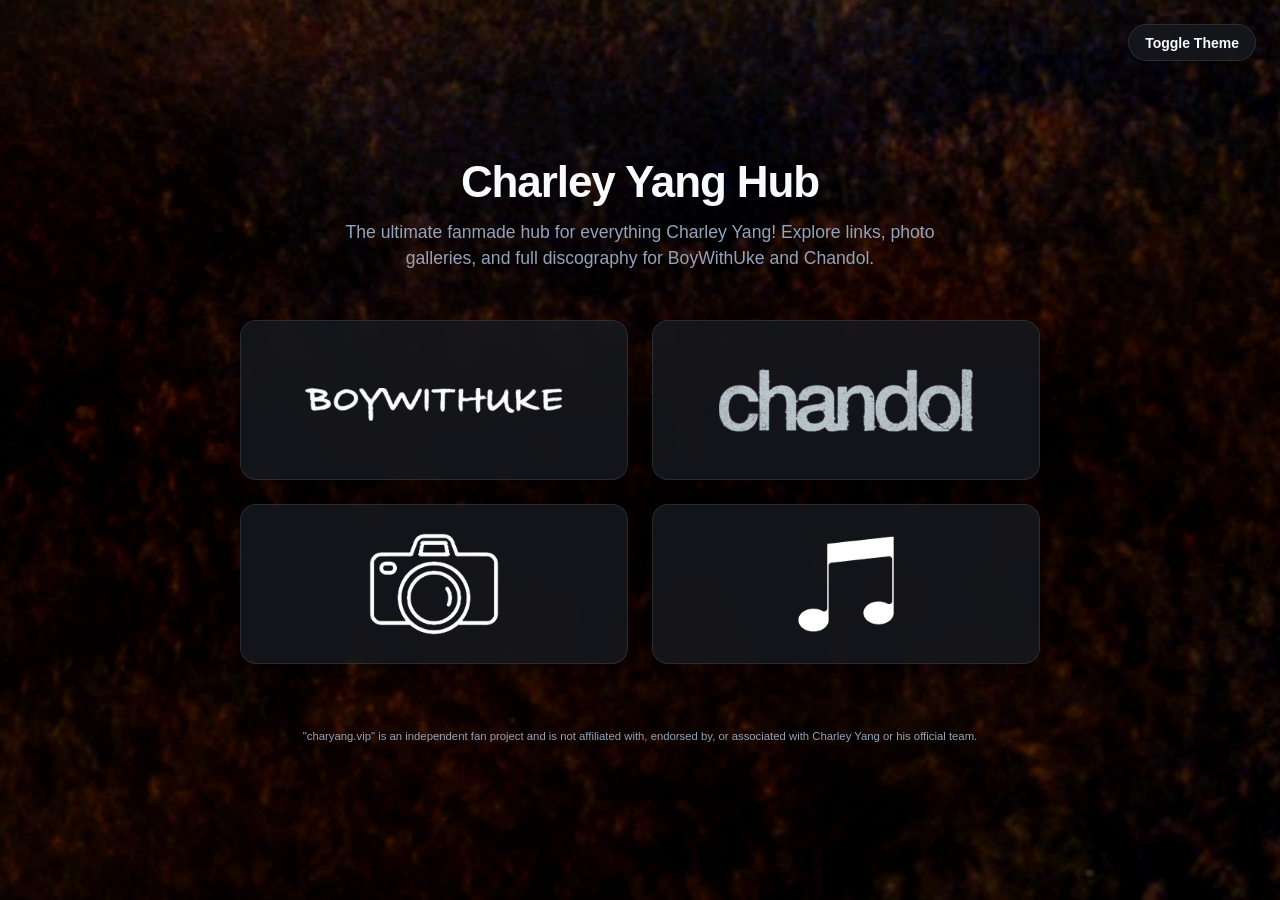
<file: index.html>
<!DOCTYPE html>
<html lang="en">
<head>
  <meta charset="UTF-8">
  <meta name="viewport" content="width=device-width, initial-scale=1.0">
  
  <!-- Primary Meta Tags -->
  <title>Charley Yang Hub | BoyWithUke, Chandol & Music Directory</title>
  <meta name="title" content="Charley Yang Hub | BoyWithUke, Chandol & Music Directory">
  <meta name="description" content="The ultimate fan hub for Charley Yang (BoyWithUke & Chandol). Access photos, discography, streaming links, and project archives in one place.">
  <meta name="keywords" content="Charley Yang, BoyWithUke, Chandol, Charley Yang photos, Charley Yang discography, Charley Yang music, charyang.vip">
  <meta name="author" content="charyang.vip">
  <meta name="theme-color" content="#000000">

  <!-- Advanced Crawler Directives -->
  <meta name="robots" content="index, follow, max-image-preview:large, max-snippet:-1, max-video-preview:-1">
  <meta name="googlebot" content="index, follow">
  <link rel="canonical" href="https://charyang.vip/">
  <link rel="sitemap" type="application/xml" title="Sitemap" href="/sitemap.xml">

  <!-- Open Graph / Facebook / Discord Previews -->
  <meta property="og:type" content="website">
  <meta property="og:site_name" content="Charley Yang Hub">
  <meta property="og:url" content="https://charyang.vip/">
  <meta property="og:title" content="Charley Yang Hub | BoyWithUke & Chandol Fan Directory">
  <meta property="og:description" content="Explore photos, music, and project archives for Charley Yang (BoyWithUke & Chandol).">
  <meta property="og:image" content="https://charyang.vip/assets/logos/boywithuke/darkmode.png">
  <meta property="og:image:alt" content="Charley Yang Hub Directory">
  <meta property="og:locale" content="en_US">

  <!-- Twitter Card Data -->
  <meta name="twitter:card" content="summary_large_image">
  <meta name="twitter:url" content="https://charyang.vip/">
  <meta name="twitter:title" content="Charley Yang Hub | BoyWithUke & Chandol Fan Directory">
  <meta name="twitter:description" content="Explore photos, music, and project archives for Charley Yang (BoyWithUke & Chandol).">
  <meta name="twitter:image" content="https://charyang.vip/assets/logos/boywithuke/darkmode.png">

  <!-- Favicons & Manifest -->
  <link rel="apple-touch-icon" sizes="180x180" href="favicon/apple-touch-icon.png">
  <link rel="icon" type="image/png" sizes="32x32" href="favicon/favicon-32x32.png">
  <link rel="icon" type="image/png" sizes="16x16" href="favicon/favicon-16x16.png">
  <link rel="manifest" href="/site.webmanifest">

  <!-- Style & Deferred Scripts -->
  <link rel="stylesheet" href="style.css">
  <script src="theme.js" defer></script>

  <!-- CSS Utilities for SEO and Responsive Images -->
  <style>
    /* Visually hidden elements for search bots & screen readers */
    .sr-only {
      position: absolute !important;
      width: 1px !important;
      height: 1px !important;
      padding: 0 !important;
      margin: -1px !important;
      overflow: hidden !important;
      clip: rect(0, 0, 0, 0) !important;
      white-space: nowrap !important;
      border: 0 !important;
    }

    /* Ensures logos maintain native aspect ratio and never stretch */
    .hub-card img {
      max-width: 100%;
      height: auto;
      object-fit: contain;
    }
  </style>

  <!-- Schema Knowledge Graph (JSON-LD) -->
  <script type="application/ld+json">
  {
    "@context": "https://schema.org",
    "@graph": [
      {
        "@type": "WebSite",
        "@id": "https://charyang.vip/#website",
        "url": "https://charyang.vip/",
        "name": "Charley Yang Hub",
        "description": "The ultimate fanmade repository and link directory for Charley Yang.",
        "inLanguage": "en-US"
      },
      {
        "@type": "Person",
        "@id": "https://charyang.vip/#charley-yang",
        "name": "Charley Yang",
        "alternateName": ["BoyWithUke", "Chandol"],
        "jobTitle": "Musician",
        "description": "Indie/pop artist known as BoyWithUke and Chandol.",
        "sameAs": [
          "https://www.youtube.com/@boywithuke",
          "https://open.spotify.com/artist/112f2P82723321",
          "https://www.instagram.com/boywithuke"
        ]
      },
      {
        "@type": "ItemList",
        "@id": "https://charyang.vip/#navigation",
        "name": "Charley Yang Hub Navigation",
        "itemListElement": [
          {
            "@type": "ListItem",
            "position": 1,
            "name": "BoyWithUke Section",
            "url": "https://charyang.vip/boywithuke"
          },
          {
            "@type": "ListItem",
            "position": 2,
            "name": "Chandol Section",
            "url": "https://charyang.vip/chandol"
          },
          {
            "@type": "ListItem",
            "position": 3,
            "name": "Photo Gallery",
            "url": "https://charyang.vip/photos"
          },
          {
            "@type": "ListItem",
            "position": 4,
            "name": "Discography",
            "url": "https://charyang.vip/discography"
          }
        ]
      }
    ]
  }
  </script>
</head>
<body>

  <!-- Theme Switcher -->
  <button id="theme-toggle" class="theme-toggle-btn" aria-label="Toggle dark and light theme mode">
    <span>Toggle Theme</span>
  </button>

  <header>
    <h1>Charley Yang Hub</h1>
    <p>The ultimate fanmade hub for everything Charley Yang! Explore links, photo galleries, and full discography for BoyWithUke and Chandol.</p>
  </header>

  <!-- Main Grid with Invisible H2 Headers for Crawlers -->
  <main class="hub-grid">
    
    <!-- BoyWithUke Link -->
    <a href="boywithuke" class="hub-card logo-card" aria-label="BoyWithUke Section">
      <h2 class="sr-only">BoyWithUke Songs & Archives</h2>
      <img src="assets/logos/boywithuke/lightmode.png" alt="BoyWithUke Logo (Light Mode)" class="logo-light" />
      <img src="assets/logos/boywithuke/darkmode.png" alt="BoyWithUke Logo (Dark Mode)" class="logo-dark" />
    </a>

    <!-- Chandol Link -->
    <a href="chandol" class="hub-card logo-card" aria-label="Chandol Section">
      <h2 class="sr-only">Chandol Music & Projects</h2>
      <img src="assets/logos/chandol/lightmode.png" alt="Chandol Logo (Light Mode)" class="logo-light" />
      <img src="assets/logos/chandol/darkmode.png" alt="Chandol Logo (Dark Mode)" class="logo-dark" />
    </a>

    <!-- Photos Link -->
    <a href="photos" class="hub-card" aria-label="Photo Gallery">
      <h2 class="sr-only">Charley Yang Photo Gallery</h2>
      <img src="assets/logos/camera/lightmode.png" alt="Photos Gallery Icon (Light Mode)" class="logo-light" />
      <img src="assets/logos/camera/darkmode.png" alt="Photos Gallery Icon (Dark Mode)" class="logo-dark" />
    </a>

    <!-- Discography Link -->
    <a href="discography" class="hub-card" aria-label="Music Discography">
      <h2 class="sr-only">Complete Music Discography</h2>
      <img src="assets/logos/discog/lightmode.png" alt="Discography Icon (Light Mode)" class="logo-light" />
      <img src="assets/logos/discog/darkmode.png" alt="Discography Icon (Dark Mode)" class="logo-dark" />
    </a>

  </main>

  <footer>
    <p><small>"charyang.vip" is an independent fan project and is not affiliated with, endorsed by, or associated with Charley Yang or his official team.</small></p>
  </footer>

</body>
</html>
</file>
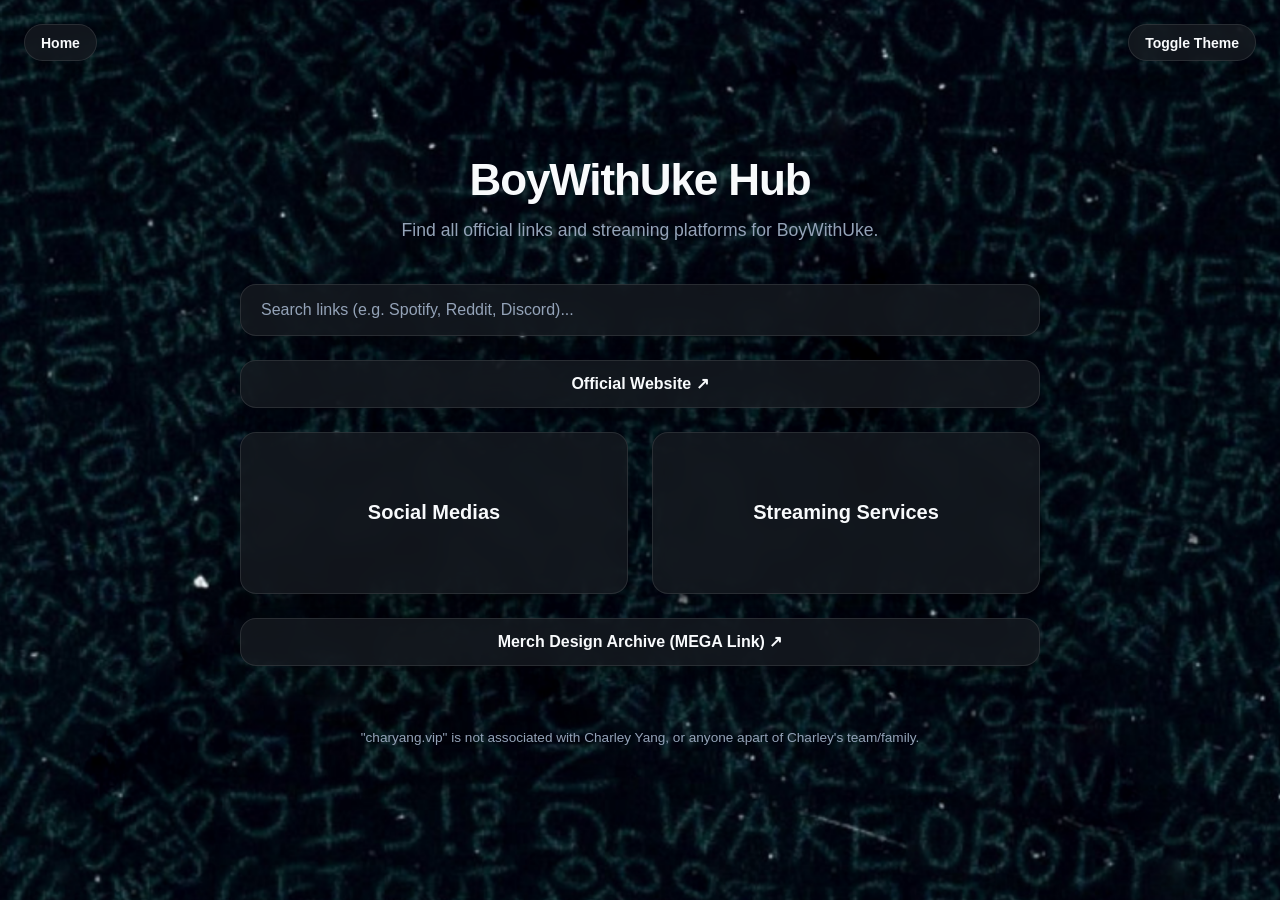
<file: boywithuke.html>
<!DOCTYPE html>
<html lang="en">
<head>
  <meta charset="UTF-8">
  <meta name="viewport" content="width=device-width, initial-scale=1.0">
  <title>BoyWithUke Hub</title>
  <link rel="stylesheet" href="bwu_style.css">
  <script src="theme.js"></script>
  <link rel="apple-touch-icon" sizes="180x180" href="favicon/apple-touch-icon.png">
  <link rel="icon" type="image/png" sizes="32x32" href="favicon/favicon-32x32.png">
  <link rel="icon" type="image/png" sizes="16x16" href="favicon/favicon-16x16.png">
  <link rel="manifest" href="/site.webmanifest">
</head>
<body>
  <!-- Home Button (Top Left) -->
  <a href="redirectmain.html" class="home-btn" aria-label="Home Page">
    <span>Home</span>
  </a>

  <!-- Toggle Switch Button (Top Right) -->
  <button id="theme-toggle" class="theme-toggle-btn" aria-label="Toggle Theme">
    <span>Toggle Theme</span>
  </button>

  <header>
    <h1>BoyWithUke Hub</h1>
    <p>Find all official links and streaming platforms for BoyWithUke.</p>
  </header>

  <main class="hub-grid">
    
    <!-- Full-Width Live Search Bar -->
    <div class="search-container">
      <input 
        type="text" 
        id="hub-search" 
        class="search-input" 
        placeholder="Search links (e.g. Spotify, Reddit, Discord)..." 
        aria-label="Search links"
      />
    </div>

    <!-- Official Website Button (Under Search Bar) -->
    <div class="official-site-container">
      <a href="https://boywithukemusic.com" target="_blank" rel="noopener" class="official-site-btn">
        Official Website ↗
      </a>
    </div>

    <!-- BOX 1: Social Medias Dropdown Card -->
    <details class="hub-card dropdown-card">
      <summary class="dropdown-header">
        <span>Social Medias</span>
      </summary>
      <ul class="dropdown-list">
        <li><a href="https://www.chess.com/member/ookbaba360" target="_blank" rel="noopener">Chess</a></li>
        <li><a href="https://discord.gg/boywithuke" target="_blank" rel="noopener">Discord</a></li>
        <li><a href="https://www.facebook.com/profile.php?id=100080489170626" target="_blank" rel="noopener">FaceBook</a></li>
        <li><a href="https://instagram.com/boywithuke" target="_blank" rel="noopener">Instagram</a></li>
        <li><a href="https://www.last.fm/music/BoyWithUke" target="_blank" rel="noopener">LastFM</a></li>
        <li><a href="https://www.linkedin.com/in/charley-yang-881997323?trk=people-guest_people_search-card" target="_blank" rel="noopener">LinkedIn</a></li>
        <li><a href="https://www.pinterest.com/ookbaba/" target="_blank" rel="noopener">Pinterest</a></li>
        <li><a href="https://reddit.com/user/boywithukeofficial" target="_blank" rel="noopener">Reddit</a></li>
        <li><a href="https://reddit.com/r/boywithuke" target="_blank" rel="noopener">Subreddit</a></li>
        <li><a href="https://www.threads.com/@boywithuke" target="_blank" rel="noopener">Threads</a></li>
        <li><a href="https://tiktok.com/@boywithuke" target="_blank" rel="noopener">TikTok</a></li>
        <li><a href="https://twitch.tv/boywithuke" target="_blank" rel="noopener">Twitch</a></li>
        <li><a href="https://x.com/boywithukes" target="_blank" rel="noopener">Twitter</a></li>
        <li><a href="https://youtube.com/@boywithukeofficial" target="_blank" rel="noopener">YouTube</a></li>
      </ul>
    </details>

    <!-- BOX 2: Streaming Services Dropdown Card -->
    <details class="hub-card dropdown-card">
      <summary class="dropdown-header">
        <span>Streaming Services</span>
      </summary>
      <ul class="dropdown-list">
<li><a href="https://music.amazon.com/artists/B08RCMJJVY/boywithuke" target="_blank" rel="noopener">Amazon Music</a></li>
<li><a href="https://play.anghami.com/artist/8464293" target="_blank" rel="noopener">Anghami</a></li>
<li><a href="https://music.apple.com/us/artist/boywithuke/1546517368" target="_blank" rel="noopener">Apple Music</a></li>
<li><a href="https://audiomack.com/boywithuke" target="_blank" rel="noopener">Audiomack</a></li>
<li><a href="https://s.awa.fm/artist/fac7e7e00cb5b2b17556" target="_blank" rel="noopener">AWA</a></li>
<li><a href="https://boywithuke.bandcamp.com" target="_blank" rel="noopener">Bandcamp</a></li>
<li><a href="https://www.boomplay.com/artists/EQIyK9Ru8YL6T3d7OgfO3oAd" target="_blank" rel="noopener">Boomplay</a></li>
<li><a href="https://www.deezer.com/us/artist/154743492" target="_blank" rel="noopener">Deezer</a></li>
<li><a href="https://gaana.com/artist/boywithuke" target="_blank" rel="noopener">Gaana</a></li>
<li><a href="https://www.hoopladigital.com/artist/boywithuke/12974682070" target="_blank" rel="noopener">Hoopla</a></li>
<li><a href="https://www.iheart.com/artist/boywithuke-35845866/" target="_blank" rel="noopener">iHeartRadio</a></li>
<li><a href="https://www.jango.com/music/BoyWithUke" target="_blank" rel="noopener">Jango</a></li>
<li><a href="https://www.jiosaavn.com/artist/boywithuke-songs/0njb,f9xiKQ_" target="_blank" rel="noopener">JioSaavn</a></li>
<li><a href="https://www.joox.com/my-en/artist/8gfAkbcJoDAmw3vnfpUbHg==" target="_blank" rel="noopener">Joox</a></li>
<li><a href="https://www.kkbox.com/tw/tc/artist/__X_PZC9v1wl2Ihz7v" target="_blank" rel="noopener">KKBOX</a></li>
<li><a href="https://www.kugou.com/yy/html/search.html#searchType=song&searchKeyWord=boywithuke" target="_blank" rel="noopener">Kugou Music</a></li>
<li><a href="https://www.kuwo.cn/search/list?key=BoyWithUke" target="_blank" rel="noopener">Kuwo Music</a></li>
<li><a href="https://music.line.me/webapp/artist/mi00000000175f11fd" target="_blank" rel="noopener">LINE Music</a></li>
<li><a href="https://www.liveone.com/artist/boywithuke" target="_blank" rel="noopener">LiveOne</a></li>
<li><a href="https://www.melon.com/artist/timeline.htm?artistId=2974742" target="_blank" rel="noopener">Melon</a></li>
<li><a href="https://moov.hk/#/artist/01526238" target="_blank" rel="noopener">MOOV</a></li>
<li><a href="https://music.163.com/#/artist?id=46848969" target="_blank" rel="noopener">NetEase Cloud Music</a></li>
<li><a href="https://www.pandora.com/artist/boywithuke/ARK4f4m3hJfdq6g" target="_blank" rel="noopener">Pandora</a></li>
<li><a href="https://y.qq.com/n/ryqq_v2/singer/000xbdIN0bZHni" target="_blank" rel="noopener">QQ Music</a></li>
<li><a href="https://www.qobuz.com/us-en/interpreter/boywithuke/3286877" target="_blank" rel="noopener">Qobuz</a></li>
<li><a href="https://www.siriusxm.com/artists/boywithuke" target="_blank" rel="noopener">SiriusXM</a></li>
<li><a href="https://soundcloud.com/boywithuke" target="_blank" rel="noopener">SoundCloud</a></li>
<li><a href="https://open.spotify.com/artist/1Cd373x8qzC7SNUg5IToqp" target="_blank" rel="noopener">Spotify</a></li>
<li><a href="https://tidal.com/browse/artist/25572239" target="_blank" rel="noopener">TIDAL</a></li>
<li><a href="https://music.yandex.com/artist/10604517" target="_blank" rel="noopener">Yandex Music</a></li>
<li><a href="https://music.youtube.com/channel/UCLH4vYfM1sKZ4f5jV0g9KzA" target="_blank" rel="noopener">YouTube Music</a></li>
<li><a href="https://musik.yousee.dk/kunstner/44988665" target="_blank" rel="noopener">YouSee Musik</a></li>
      </ul>
    </details>

    <!-- Merch Archive -->
    <div class="official-site-container">
      <a href="https://mega.nz/folder/T65UWALZ#J-19MGjhiqbyevCTzfdNLg" target="_blank" rel="noopener" class="official-site-btn">
        Merch Design Archive (MEGA Link) ↗
      </a>
    </div>

  </main>

  <footer>
    <p>"charyang.vip" is not associated with Charley Yang, or anyone apart of Charley's team/family.</p>
  </footer>

  <!-- Search Script -->
  <script>
    document.addEventListener('DOMContentLoaded', () => {
      const searchInput = document.getElementById('hub-search');
      const dropdownCards = document.querySelectorAll('.dropdown-card');

      searchInput.addEventListener('input', (e) => {
        const query = e.target.value.toLowerCase().trim();

        dropdownCards.forEach((card) => {
          const listItems = card.querySelectorAll('.dropdown-list li');
          let hasMatch = false;

          listItems.forEach((li) => {
            const text = li.textContent.toLowerCase();
            if (query === '' || text.includes(query)) {
              li.style.display = '';
              if (query !== '') hasMatch = true;
            } else {
              li.style.display = 'none';
            }
          });

          if (query !== '') {
            if (hasMatch) {
              card.style.display = '';
              card.open = true;
            } else {
              card.style.display = 'none';
            }
          } else {
            card.style.display = '';
            card.open = false;
          }
        });
      });
    });
  </script>

</body>
</html>
</file>
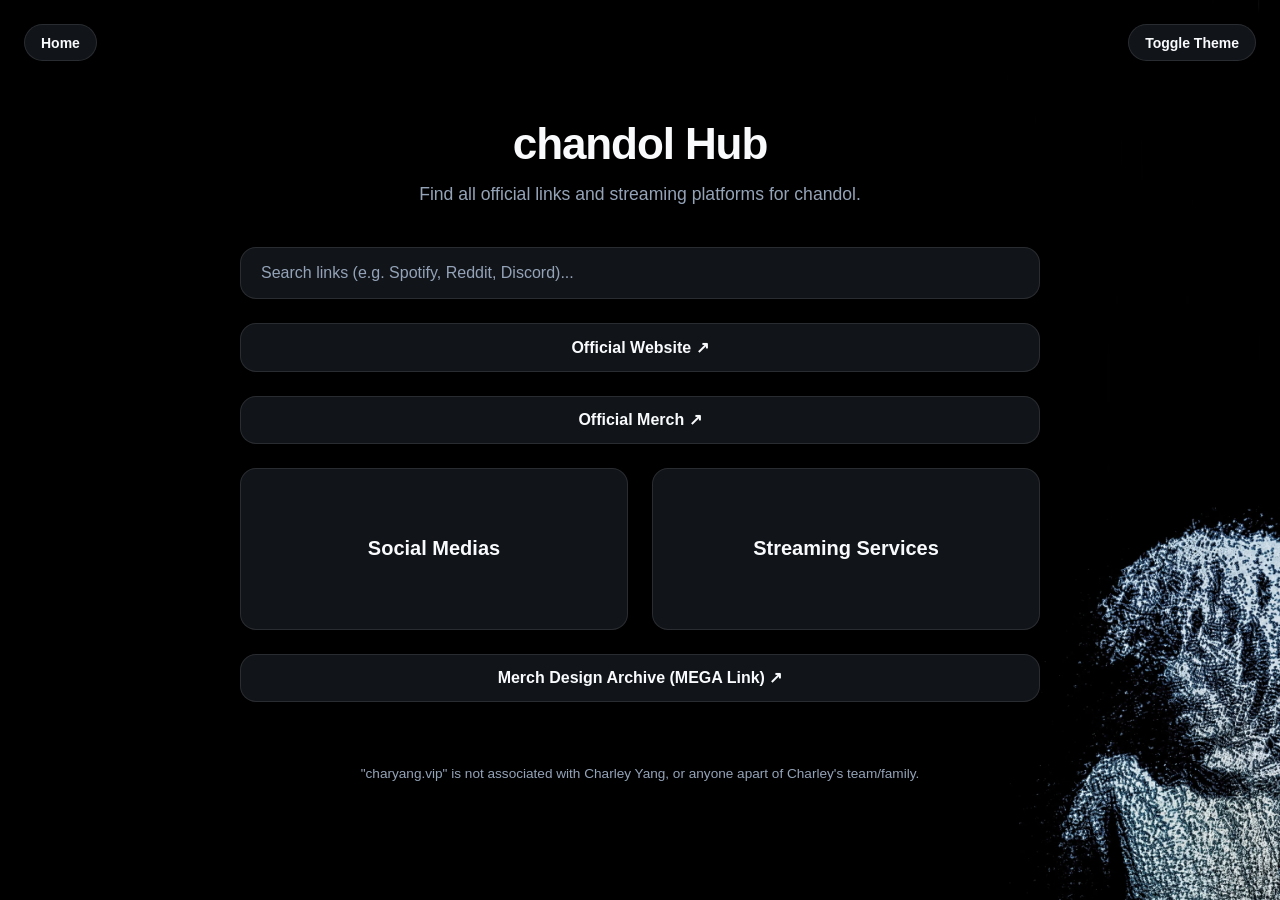
<file: chandol.html>
<!DOCTYPE html>
<html lang="en">
<head>
  <meta charset="UTF-8">
  <meta name="viewport" content="width=device-width, initial-scale=1.0">
  <title>chandol Hub</title>
  <link rel="stylesheet" href="chandol_style.css">
  <script src="theme.js"></script>
  <link rel="apple-touch-icon" sizes="180x180" href="favicon/apple-touch-icon.png">
  <link rel="icon" type="image/png" sizes="32x32" href="favicon/favicon-32x32.png">
  <link rel="icon" type="image/png" sizes="16x16" href="favicon/favicon-16x16.png">
  <link rel="manifest" href="/site.webmanifest">
</head>
<body>

  <!-- Home Button (Top Left) -->
  <a href="redirectmain.html" class="home-btn" aria-label="Home Page">
    <span>Home</span>
  </a>

  <!-- Toggle Switch Button (Top Right) -->
  <button id="theme-toggle" class="theme-toggle-btn" aria-label="Toggle Theme">
    <span>Toggle Theme</span>
  </button>

  <header>
    <h1>chandol Hub</h1>
    <p>Find all official links and streaming platforms for chandol.</p>
  </header>

  <main class="hub-grid">
    
    <!-- Full-Width Live Search Bar -->
    <div class="search-container">
      <input 
        type="text" 
        id="hub-search" 
        class="search-input" 
        placeholder="Search links (e.g. Spotify, Reddit, Discord)..." 
        aria-label="Search links"
      />
    </div>

    <!-- Official Website Button (Under Search Bar) -->
    <div class="official-site-container">
      <a href="https://chandolmusic.com" target="_blank" rel="noopener" class="official-site-btn">
        Official Website ↗
      </a>
    </div>
    <!-- Official Merch Button (Under Search Bar) -->
    <div class="official-site-container">
      <a href="https://thecbpstore.com/collections/chandol" target="_blank" rel="noopener" class="official-site-btn">
        Official Merch ↗
      </a>
    </div>

    <!-- BOX 1: Social Medias Dropdown Card -->
    <details class="hub-card dropdown-card">
      <summary class="dropdown-header">
        <span>Social Medias</span>
      </summary>
      <ul class="dropdown-list">
        <li><a href="https://www.chess.com/member/ookbaba360" target="_blank" rel="noopener">Chess</a></li>
        <li><a href="https://discord.com/invite/chandol" target="_blank" rel="noopener">Discord</a></li>
        <li><a href="https://instagram.com/chandol.wav" target="_blank" rel="noopener">Instagram</a></li>
        <li><a href="https://www.last.fm/music/chandol" target="_blank" rel="noopener">Last.fm</a></li>
        <li><a href="https://www.linkedin.com/in/charley-yang-881997323?trk=people-guest_people_search-card" target="_blank" rel="noopener">LinkedIn</a></li>
        <li><a href="https://www.pinterest.com/ookbaba/" target="_blank" rel="noopener">Pinterest</a></li>
        <li><a href="https://www.rednote.com/user/profile/6785f41d000000000801ed5e" target="_blank" rel="noopener">RedNote</a></li>
        <li><a href="https://reddit.com/r/chandol" target="_blank" rel="noopener">Subreddit</a></li>
        <li><a href="https://www.threads.com/@chandol.wav" target="_blank" rel="noopener">Threads</a></li>
        <li><a href="https://tiktok.com/@chandol.wav" target="_blank" rel="noopener">TikTok</a></li>
        <li><a href="https://twitch.tv/chandolofficial" target="_blank" rel="noopener">Twitch</a></li>
        <li><a href="https://x.com/chandol_wav" target="_blank" rel="noopener">Twitter</a></li>
        <li><a href="https://youtube.com/@chandolofficial" target="_blank" rel="noopener">YouTube</a></li>
      </ul>
    </details>

    <!-- BOX 2: Streaming Services Dropdown Card -->
    <details class="hub-card dropdown-card">
      <summary class="dropdown-header">
        <span>Streaming Services</span>
      </summary>
      <ul class="dropdown-list">
        <li><a href="https://music.amazon.com/artists/B0DMGF1F2C/chandol" target="_blank" rel="noopener">Amazon Music</a></li>
        <li><a href="https://play.anghami.com/artist/22594731" target="_blank" rel="noopener">Anghami</a></li>
        <li><a href="https://music.apple.com/us/artist/chandol/1779133611" target="_blank" rel="noopener">Apple Music</a></li>
        <li><a href="https://chandol.bandcamp.com" target="_blank" rel="noopener">Bandcamp</a></li>
        <li><a href="https://www.boomplay.com/artists/EQLBTB0qRHrUUqMw1GQs0HzR" target="_blank" rel="noopener">Boomplay</a></li>
        <li><a href="https://www.deezer.com/us/artist/288923641" target="_blank" rel="noopener">Deezer</a></li>
        <li><a href="https://gaana.com/artist/chandol" target="_blank" rel="noopener">Gaana</a></li>
        <li><a href="https://www.kkbox.com/tw/tc/artist/OttyGQgrlH1BMzGAvY" target="_blank" rel="noopener">KKBOX</a></li>
        <li><a href="https://www.kugou.com/yy/html/search.html#searchType=song&searchKeyWord=chandol" target="_blank" rel="noopener">Kugou Music</a></li>
        <li><a href="https://www.kuwo.cn/search/list?key=Chandol/" target="_blank" rel="noopener">Kuwo Music</a></li>
        <li><a href="https://www.melon.com/artist/timeline.htm?artistId=4015547" target="_blank" rel="noopener">Melon</a></li>
        <li><a href="https://vibe.naver.com/artist/10719641" target="_blank" rel="noopener">Naver VIBE</a></li>
        <li><a href="https://music.163.com/#/artist?id=95886227" target="_blank" rel="noopener">NetEase Cloud Music</a></li>
        <li><a href="https://www.pandora.com/artist/chandol/AR26mktVh32hmzc" target="_blank" rel="noopener">Pandora</a></li>
        <li><a href="https://y.qq.com/n/ryqq_v2/singer/001dXqbC2132WH" target="_blank" rel="noopener">QQ Music</a></li>
        <li><a href="https://www.qobuz.com/gb-en/interpreter/chandol/24562723" target="_blank" rel="noopener">Qobuz</a></li>
        <li><a href="https://soundcloud.com/chandol-883842075" target="_blank" rel="noopener">SoundCloud</a></li>
        <li><a href="https://open.spotify.com/artist/6QxpOqXgNVgObidnodQ9yz" target="_blank" rel="noopener">Spotify</a></li>
        <li><a href="https://tidal.com/artist/51687802" target="_blank" rel="noopener">TIDAL</a></li>
        <li><a href="https://music.yandex.ru/artist/23335729" target="_blank" rel="noopener">Yandex Music</a></li>
        <li><a href="https://music.youtube.com/channel/UC6VXMheiBaulupLi4-2R5OQ" target="_blank" rel="noopener">YouTube Music</a></li>
        <li><a href="https://musik.yousee.dk/kunstner/82082251" target="_blank" rel="noopener">YouSee Musik</a></li>
      </ul>
    </details>
    
        <!-- Merch Archive -->
    <div class="official-site-container">
      <a href="https://mega.nz/folder/37J3CLga#jKiUHDLcMmtwPS7FAXuHcg" target="_blank" rel="noopener" class="official-site-btn">
        Merch Design Archive (MEGA Link) ↗
      </a>
    </div>

  </main>

  <footer>
    <p>"charyang.vip" is not associated with Charley Yang, or anyone apart of Charley's team/family.</p>
  </footer>

  <!-- Live Search Script -->
  <script>
    document.addEventListener('DOMContentLoaded', () => {
      const searchInput = document.getElementById('hub-search');
      const dropdownCards = document.querySelectorAll('.dropdown-card');

      searchInput.addEventListener('input', (e) => {
        const query = e.target.value.toLowerCase().trim();

        dropdownCards.forEach((card) => {
          const listItems = card.querySelectorAll('.dropdown-list li');
          let hasMatch = false;

          listItems.forEach((li) => {
            const text = li.textContent.toLowerCase();
            if (query === '' || text.includes(query)) {
              li.style.display = '';
              if (query !== '') hasMatch = true;
            } else {
              li.style.display = 'none';
            }
          });

          if (query !== '') {
            if (hasMatch) {
              card.style.display = '';
              card.open = true;
            } else {
              card.style.display = 'none';
            }
          } else {
            card.style.display = '';
            card.open = false;
          }
        });
      });
    });
  </script>

</body>
</html>
</file>
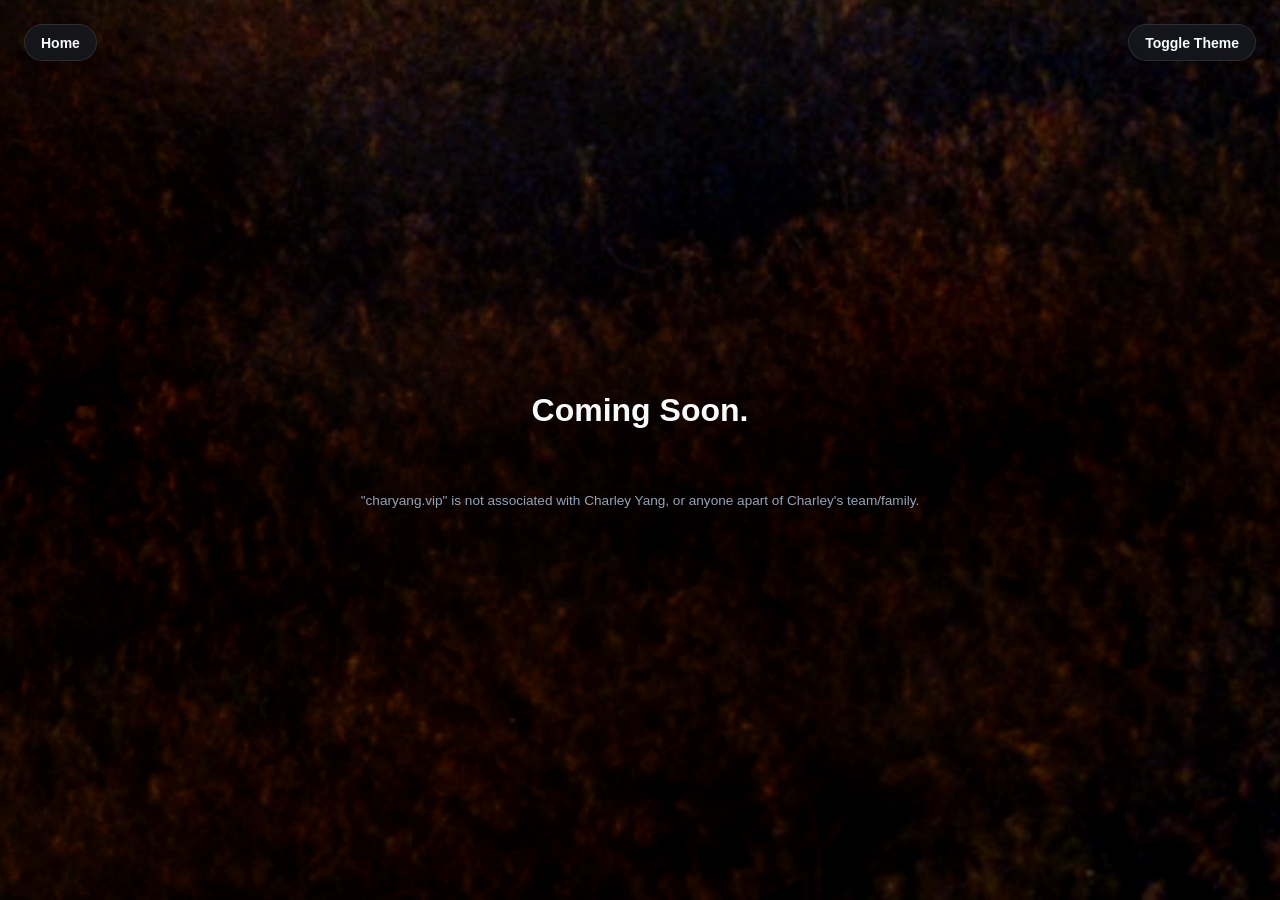
<file: photos.html>
<!DOCTYPE html>
<html lang="en">
<head>
  <meta charset="UTF-8">
  <meta name="viewport" content="width=device-width, initial-scale=1.0">
  <title>Charley Yang Hub</title>
  <link rel="stylesheet" href="style.css">
  <script src="theme.js"></script>
  <link rel="apple-touch-icon" sizes="180x180" href="favicon/apple-touch-icon.png">
  <link rel="icon" type="image/png" sizes="32x32" href="favicon/favicon-32x32.png">
  <link rel="icon" type="image/png" sizes="16x16" href="favicon/favicon-16x16.png">
  <link rel="manifest" href="/site.webmanifest">
</head>
<body>
  <!-- Home Button (Top Left) -->
  <a href="redirectmain.html" class="home-btn" aria-label="Home Page">
    <span>Home</span>
  </a>

  <!-- Toggle Switch Button (Top Right) -->
  <button id="theme-toggle" class="theme-toggle-btn" aria-label="Toggle Theme">
    <span>Toggle Theme</span>
  </button>

<h1>Coming Soon.</h1>
  <footer>
    <p>"charyang.vip" is not associated with Charley Yang, or anyone apart of Charley's team/family.</p>
  </footer>
</body>
</html>
</file>
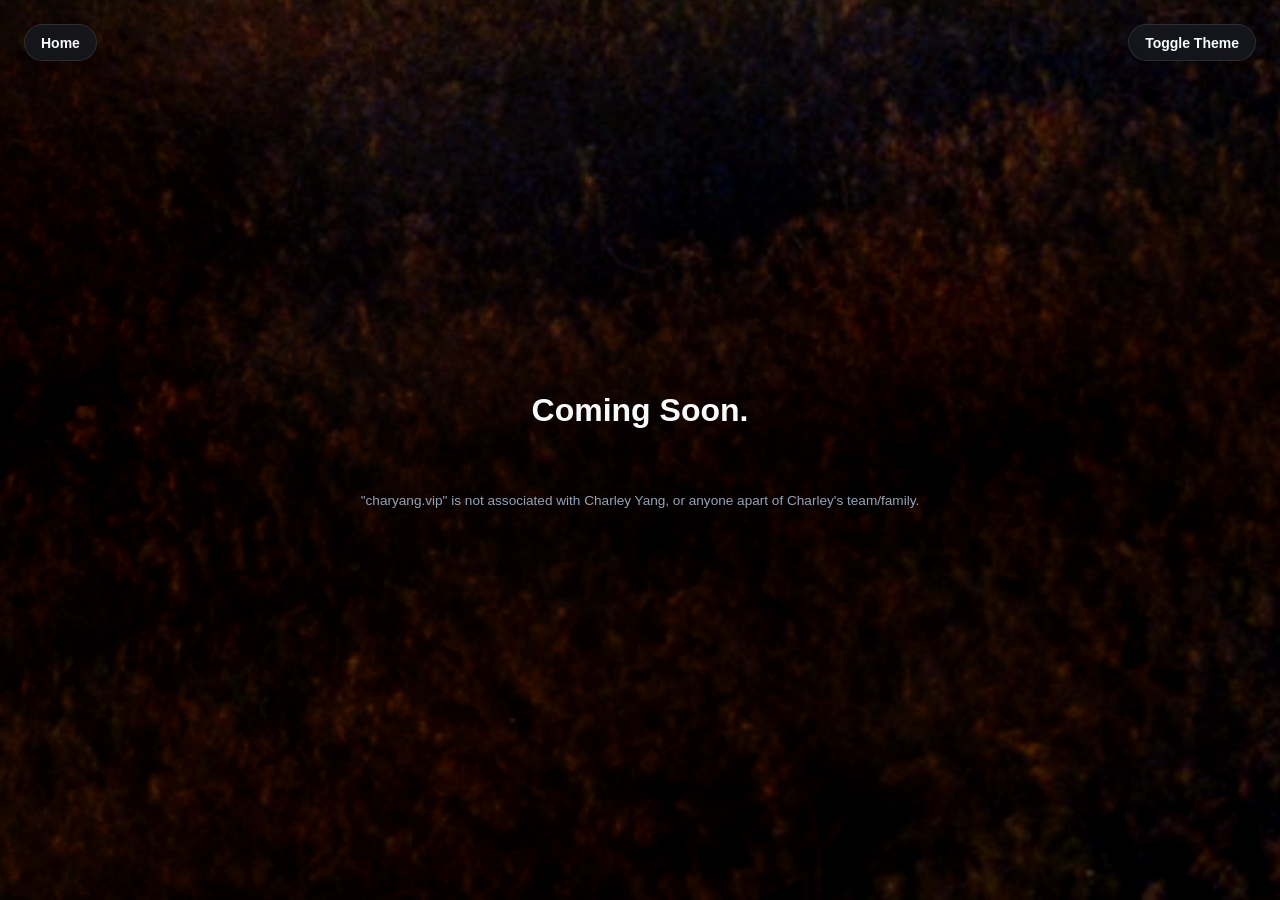
<file: wip.html>
<!DOCTYPE html>
<html lang="en">
<head>
  <meta charset="UTF-8">
  <meta name="viewport" content="width=device-width, initial-scale=1.0">
  <title>Charley Yang Hub</title>
  <link rel="stylesheet" href="style.css">
  <script src="theme.js"></script>
  <link rel="apple-touch-icon" sizes="180x180" href="favicon/apple-touch-icon.png">
  <link rel="icon" type="image/png" sizes="32x32" href="favicon/favicon-32x32.png">
  <link rel="icon" type="image/png" sizes="16x16" href="favicon/favicon-16x16.png">
  <link rel="manifest" href="/site.webmanifest">
</head>
<body>
  <!-- Home Button (Top Left) -->
  <a href="redirectmain.html" class="home-btn" aria-label="Home Page">
    <span>Home</span>
  </a>

  <!-- Toggle Switch Button (Top Right) -->
  <button id="theme-toggle" class="theme-toggle-btn" aria-label="Toggle Theme">
    <span>Toggle Theme</span>
  </button>

<h1>Coming Soon.</h1>
  <footer>
    <p>"charyang.vip" is not associated with Charley Yang, or anyone apart of Charley's team/family.</p>
  </footer>
</body>
</html>
</file>
<file: style.css>
/* Ensure canvas overscroll background matches dark mode default */
html {
  background-color: #0d0f12;
  min-height: 100%;
}

/* DARK MODE (New Default) */
:root {
  --bg-image: url('assets/darkmode.png');
  --bg-overlay: rgba(13, 15, 18, 0);
  --card-bg: rgba(22, 25, 32, 0.8);
  --card-hover-bg: rgba(30, 35, 45, 0.95);
  --accent: #6366f1;
  --accent-hover: #818cf8;
  --text: #f8fafc;
  --muted: #94a3b8;
  --border: rgba(255, 255, 255, 0.1);
  --footer-text: #94a3b8;
  --card-shadow: 0 10px 25px -5px rgba(0, 0, 0, 0.3);
}

/* LIGHT MODE OVERRIDES */
[data-theme="light"] {
  --bg-image: url('assets/lightmode.png');
  --bg-overlay: rgba(255, 255, 255, 0);
  --card-bg: rgba(255, 255, 255, 0.75);
  --card-hover-bg: rgba(255, 255, 255, 0.9);
  --accent: #4f46e5;
  --accent-hover: #4338ca;
  --text: #0f172a;
  --muted: #475569;
  --border: rgba(226, 232, 240, 0.8);
  --footer-text: #334155;
  --card-shadow: 0 10px 25px -5px rgba(0, 0, 0, 0.05);
}

[data-theme="light"],
[data-theme="light"] body {
  background-color: #f8fafc;
}

/* Default (Dark Mode): Show Dark Logo, Hide Light Logo */
.logo-dark {
  display: block;
}
.logo-light {
  display: none;
}

/* Light Mode Overrides: Hide Dark Logo, Show Light Logo */
[data-theme="light"] .logo-light {
  display: block;
}
[data-theme="light"] .logo-dark {
  display: none;
}

* {
  box-sizing: border-box;
  margin: 0;
  padding: 0;
}

body {
  font-family: -apple-system, BlinkMacSystemFont, 'Segoe UI', Roboto, Helvetica, Arial, sans-serif;
  background-color: #0d0f12;
  background-image: linear-gradient(var(--bg-overlay), var(--bg-overlay)), var(--bg-image);
  background-size: cover;
  background-position: center;
  background-attachment: fixed;
  background-repeat: no-repeat;
  color: var(--text);
  min-height: 100vh;
  display: flex;
  flex-direction: column;
  align-items: center;
  justify-content: center;
  padding: 2rem 1rem;
  transition: background-image 0.3s ease, color 0.3s ease, background-color 0.3s ease;
}

/* Theme Toggle Button */
.theme-toggle-btn {
  position: absolute;
  top: 1.5rem;
  right: 1.5rem;
  background: var(--card-bg);
  border: 1px solid var(--border);
  border-radius: 999px;
  padding: 0.6rem 1rem;
  color: var(--text);
  font-weight: 600;
  font-size: 0.875rem;
  cursor: pointer;
  backdrop-filter: blur(8px);
  display: flex;
  align-items: center;
  gap: 0.5rem;
  transition: all 0.2s ease;
  box-shadow: var(--card-shadow);
}

.theme-toggle-btn:hover {
  border-color: var(--accent);
  transform: translateY(-2px);
}

/* Header Styling */
header {
  text-align: center;
  margin-bottom: 3rem;
  max-width: 600px;
}

header h1 {
  font-size: 2.75rem;
  font-weight: 800;
  letter-spacing: -0.025em;
  margin-bottom: 0.75rem;
}

header p {
  color: var(--muted);
  font-size: 1.1rem;
  line-height: 1.5;
}

/* Navigation / Back Button */
nav.top-nav {
  width: 100%;
  max-width: 800px;
  margin-bottom: 2rem;
}

.back-link {
  color: var(--muted);
  text-decoration: none;
  font-size: 0.95rem;
  font-weight: 600;
  transition: color 0.2s ease;
}

.back-link:hover {
  color: var(--accent);
}

/* Grid Layout for Hub Cards */
.hub-grid {
  display: grid;
  grid-template-columns: repeat(auto-fit, minmax(280px, 1fr));
  gap: 1.5rem;
  width: 100%;
  max-width: 800px;
}

.hub-card {
  background: var(--card-bg);
  border: 1px solid var(--border);
  border-radius: 16px;
  padding: 1.75rem;
  text-decoration: none;
  color: var(--text);
  display: flex;
  flex-direction: column;
  justify-content: space-between;
  backdrop-filter: blur(12px);
  transition: all 0.25s ease;
  min-height: 160px;
  box-shadow: var(--card-shadow);
}

.hub-card:hover {
  background: var(--card-hover-bg);
  border-color: var(--accent);
  transform: translateY(-4px);
}

.card-title {
  font-size: 1.25rem;
  font-weight: 700;
  display: flex;
  align-items: center;
  justify-content: space-between;
  margin-bottom: 0.5rem;
}

.card-title span.arrow {
  color: var(--accent);
  transition: transform 0.2s ease;
}

.hub-card:hover .card-title span.arrow {
  transform: translateX(4px);
}

.card-desc {
  color: var(--muted);
  font-size: 0.95rem;
  line-height: 1.4;
}

/* Dynamic Logo Styling */
.logo-card {
  display: flex;
  align-items: center;
  justify-content: center;
  padding: 1.5rem;
}

.logo-card img {
  max-width: 100%;
  height: auto;
  max-height: 80px;
  object-fit: contain;
  transition: opacity 0.2s ease;
}

/* Home Button (Top Left) */
.home-btn {
  position: absolute;
  top: 1.5rem;
  left: 1.5rem;
  background: var(--card-bg);
  border: 1px solid var(--border);
  border-radius: 999px;
  padding: 0.6rem 1rem;
  color: var(--text);
  font-weight: 600;
  font-size: 0.875rem;
  text-decoration: none;
  cursor: pointer;
  backdrop-filter: blur(8px);
  display: flex;
  align-items: center;
  gap: 0.5rem;
  transition: all 0.2s ease;
  box-shadow: var(--card-shadow);
}

.home-btn:hover {
  border-color: var(--accent);
  transform: translateY(-2px);
}

/* Default (Light Mode): Show Light Logo, Hide Dark Logo */
.logo-dark {
  display: none;
}
.logo-light {
  display: block;
}

/* Dark Mode Overrides: Hide Light Logo, Show Dark Logo */
[data-theme="dark"] .logo-light {
  display: none;
}
[data-theme="dark"] .logo-dark {
  display: block;
}

/* Footer Styling */
footer {
  margin-top: 4rem;
  color: var(--footer-text);
  font-size: 0.85rem;
  text-align: center;
}
</file>
<file: bwu_style.css>
/* Ensure canvas overscroll background matches dark mode default */
html {
  background-color: #0d0f12;
  min-height: 100%;
}

/* DARK MODE (New Default) */
:root {
  --bg-image: url('assets/bwubg_dark.png');
  --bg-overlay: rgba(13, 15, 18, 0);
  --card-bg: rgba(22, 25, 32, 0.8);
  --card-hover-bg: rgba(30, 35, 45, 0.95);
  --accent: #6366f1;
  --accent-hover: #818cf8;
  --text: #f8fafc;
  --muted: #94a3b8;
  --border: rgba(255, 255, 255, 0.1);
  --footer-text: #94a3b8;
  --card-shadow: 0 10px 25px -5px rgba(0, 0, 0, 0.3);
}

/* LIGHT MODE OVERRIDES */
[data-theme="light"] {
  --bg-image: url('assets/bwubg_light.png');
  --bg-overlay: rgba(255, 255, 255, 0);
  --card-bg: rgba(255, 255, 255, 0.75);
  --card-hover-bg: rgba(255, 255, 255, 0.9);
  --accent: #4f46e5;
  --accent-hover: #4338ca;
  --text: #0f172a;
  --muted: #475569;
  --border: rgba(226, 232, 240, 0.8);
  --footer-text: #334155;
  --card-shadow: 0 10px 25px -5px rgba(0, 0, 0, 0.05);
}

[data-theme="light"],
[data-theme="light"] body {
  background-color: #f8fafc;
}

* {
  box-sizing: border-box;
  margin: 0;
  padding: 0;
}

body {
  font-family: -apple-system, BlinkMacSystemFont, 'Segoe UI', Roboto, Helvetica, Arial, sans-serif;
  background-color: #0d0f12;
  background-image: linear-gradient(var(--bg-overlay), var(--bg-overlay)), var(--bg-image);
  background-size: cover;
  background-position: center;
  background-attachment: fixed;
  background-repeat: no-repeat;
  color: var(--text);
  min-height: 100vh;
  display: flex;
  flex-direction: column;
  align-items: center;
  justify-content: center;
  padding: 2rem 1rem;
  transition: background-image 0.3s ease, color 0.3s ease, background-color 0.3s ease;
}

/* Navigation Buttons (Top Bar) */
.home-btn {
  position: absolute;
  top: 1.5rem;
  left: 1.5rem;
  background: var(--card-bg);
  border: 1px solid var(--border);
  border-radius: 999px;
  padding: 0.6rem 1rem;
  color: var(--text);
  font-weight: 600;
  font-size: 0.875rem;
  text-decoration: none;
  cursor: pointer;
  backdrop-filter: blur(8px);
  display: flex;
  align-items: center;
  gap: 0.5rem;
  transition: all 0.2s ease;
  box-shadow: var(--card-shadow);
}

.home-btn:hover {
  border-color: var(--accent);
  transform: translateY(-2px);
}

.theme-toggle-btn {
  position: absolute;
  top: 1.5rem;
  right: 1.5rem;
  background: var(--card-bg);
  border: 1px solid var(--border);
  border-radius: 999px;
  padding: 0.6rem 1rem;
  color: var(--text);
  font-weight: 600;
  font-size: 0.875rem;
  cursor: pointer;
  backdrop-filter: blur(8px);
  display: flex;
  align-items: center;
  gap: 0.5rem;
  transition: all 0.2s ease;
  box-shadow: var(--card-shadow);
}

.theme-toggle-btn:hover {
  border-color: var(--accent);
  transform: translateY(-2px);
}

/* Header Styling */
header {
  text-align: center;
  margin-bottom: 2.5rem;
  max-width: 600px;
}

header h1 {
  font-size: 2.75rem;
  font-weight: 800;
  letter-spacing: -0.025em;
  margin-bottom: 0.75rem;
}

header p {
  color: var(--muted);
  font-size: 1.1rem;
  line-height: 1.5;
}

/* Hub Grid Container */
.hub-grid {
  display: grid;
  grid-template-columns: repeat(2, 1fr);
  gap: 1.5rem;
  width: 100%;
  max-width: 800px;
  justify-content: center;
  align-items: start;
}

@media (max-width: 640px) {
  .hub-grid {
    grid-template-columns: 1fr;
  }
}

/* Search Bar Container */
.search-container {
  grid-column: 1 / -1;
  width: 100%;
}

.search-input {
  width: 100%;
  padding: 1rem 1.25rem;
  background: var(--card-bg);
  border: 1px solid var(--border);
  border-radius: 16px;
  color: var(--text);
  font-size: 1rem;
  font-family: inherit;
  backdrop-filter: blur(12px);
  box-shadow: var(--card-shadow);
  outline: none;
  transition: all 0.25s ease;
}

.search-input::placeholder {
  color: var(--muted);
}

.search-input:focus {
  border-color: var(--accent);
  background: var(--card-hover-bg);
  box-shadow: 0 0 0 3px rgba(99, 102, 241, 0.2);
}

/* Official Website Button (Wide & Short) */
.official-site-container {
  grid-column: 1 / -1;
  width: 100%;
}

.official-site-btn {
  display: block;
  width: 100%;
  text-align: center;
  padding: 0.85rem 1.5rem;
  background: var(--card-bg);
  border: 1px solid var(--border);
  border-radius: 16px;
  color: var(--text);
  font-weight: 700;
  font-size: 1rem;
  text-decoration: none;
  backdrop-filter: blur(12px);
  box-shadow: var(--card-shadow);
  transition: all 0.25s ease;
}

.official-site-btn:hover {
  background: var(--card-hover-bg);
  border-color: var(--accent);
  color: var(--accent-hover);
  transform: translateY(-2px);
}

/* Dropdown Grid Cards (2-Column Side-by-Side) */
.dropdown-card {
  background: var(--card-bg);
  border: 1px solid var(--border);
  border-radius: 16px;
  padding: 0;
  min-height: 160px;
  width: 100%;
  overflow: hidden;
  box-shadow: var(--card-shadow);
  backdrop-filter: blur(12px);
  transition: background 0.25s ease, border-color 0.25s ease, transform 0.25s ease;
  align-self: start;
}

.dropdown-card:hover {
  background: var(--card-hover-bg);
  border-color: var(--accent);
  transform: translateY(-4px);
}

.dropdown-card[open] {
  border-color: var(--accent);
  background: var(--card-hover-bg);
}

/* Fully Clickable Header with Centered Title */
.dropdown-header {
  width: 100%;
  min-height: 160px;
  padding: 1.75rem;
  font-size: 1.25rem;
  font-weight: 700;
  color: var(--text);
  cursor: pointer;
  display: flex;
  align-items: center;
  justify-content: center;
  position: relative;
  list-style: none;
  user-select: none;
  text-align: center;
  transition: color 0.2s ease;
}

.dropdown-header::-webkit-details-marker {
  display: none;
}

.dropdown-header:hover {
  color: var(--accent-hover);
}

.dropdown-card[open] .dropdown-header {
  min-height: auto;
  padding: 1.5rem 1.75rem 1rem 1.75rem;
}

/* Right-Pinned Arrow Indicator */
.dropdown-header .chevron {
  position: absolute;
  right: 1.5rem;
  top: 50%;
  transform: translateY(-50%);
  color: var(--accent);
  font-size: 1.1rem;
  transition: transform 0.25s ease;
  pointer-events: none;
}

.dropdown-card[open] .dropdown-header .chevron {
  transform: translateY(-50%) rotate(90deg);
}

/* Dropdown Submenu Links */
.dropdown-list {
  list-style: none;
  padding: 0.5rem 1.25rem 1.5rem 1.25rem;
  margin: 0;
  width: 100%;
  display: flex;
  flex-direction: column;
  gap: 0.5rem;
  border-top: 1px solid var(--border);
}

.dropdown-list li a {
  display: flex;
  align-items: center;
  justify-content: center;
  padding: 0.65rem 0.85rem;
  color: var(--text);
  text-decoration: none;
  font-size: 0.95rem;
  font-weight: 500;
  border-radius: 8px;
  background: rgba(255, 255, 255, 0.03);
  border: 1px solid transparent;
  transition: all 0.2s ease;
  width: 100%;
}

.dropdown-list li a:hover {
  background: var(--accent);
  color: #ffffff;
  border-color: var(--accent-hover);
  transform: translateY(-2px);
}

/* Footer Styling */
footer {
  margin-top: 4rem;
  color: var(--footer-text);
  font-size: 0.85rem;
  text-align: center;
}
</file>
<file: chandol_style.css>
/* Ensure canvas overscroll background matches dark mode default */
html {
  background-color: #0d0f12;
  min-height: 100%;
}

/* DARK MODE (New Default) */
:root {
  --bg-image: url('assets/chandolbg_dark.png');
  --bg-overlay: rgba(13, 15, 18, 0);
  --card-bg: rgba(22, 25, 32, 0.8);
  --card-hover-bg: rgba(30, 35, 45, 0.95);
  --accent: #6366f1;
  --accent-hover: #818cf8;
  --text: #f8fafc;
  --muted: #94a3b8;
  --border: rgba(255, 255, 255, 0.1);
  --footer-text: #94a3b8;
  --card-shadow: 0 10px 25px -5px rgba(0, 0, 0, 0.3);
}

/* LIGHT MODE OVERRIDES */
[data-theme="light"] {
  --bg-image: url('assets/chandolbg_light.png');
  --bg-overlay: rgba(255, 255, 255, 0);
  --card-bg: rgba(255, 255, 255, 0.75);
  --card-hover-bg: rgba(255, 255, 255, 0.9);
  --accent: #4f46e5;
  --accent-hover: #4338ca;
  --text: #0f172a;
  --muted: #475569;
  --border: rgba(226, 232, 240, 0.8);
  --footer-text: #334155;
  --card-shadow: 0 10px 25px -5px rgba(0, 0, 0, 0.05);
}

[data-theme="light"],
[data-theme="light"] body {
  background-color: #f8fafc;
}

* {
  box-sizing: border-box;
  margin: 0;
  padding: 0;
}

body {
  font-family: -apple-system, BlinkMacSystemFont, 'Segoe UI', Roboto, Helvetica, Arial, sans-serif;
  background-color: #0d0f12;
  background-image: linear-gradient(var(--bg-overlay), var(--bg-overlay)), var(--bg-image);
  background-size: cover;
  background-position: center;
  background-attachment: fixed;
  background-repeat: no-repeat;
  color: var(--text);
  min-height: 100vh;
  display: flex;
  flex-direction: column;
  align-items: center;
  justify-content: center;
  padding: 2rem 1rem;
  transition: background-image 0.3s ease, color 0.3s ease, background-color 0.3s ease;
}

/* Navigation Buttons (Top Bar) */
.home-btn {
  position: absolute;
  top: 1.5rem;
  left: 1.5rem;
  background: var(--card-bg);
  border: 1px solid var(--border);
  border-radius: 999px;
  padding: 0.6rem 1rem;
  color: var(--text);
  font-weight: 600;
  font-size: 0.875rem;
  text-decoration: none;
  cursor: pointer;
  backdrop-filter: blur(8px);
  display: flex;
  align-items: center;
  gap: 0.5rem;
  transition: all 0.2s ease;
  box-shadow: var(--card-shadow);
}

.home-btn:hover {
  border-color: var(--accent);
  transform: translateY(-2px);
}

.theme-toggle-btn {
  position: absolute;
  top: 1.5rem;
  right: 1.5rem;
  background: var(--card-bg);
  border: 1px solid var(--border);
  border-radius: 999px;
  padding: 0.6rem 1rem;
  color: var(--text);
  font-weight: 600;
  font-size: 0.875rem;
  cursor: pointer;
  backdrop-filter: blur(8px);
  display: flex;
  align-items: center;
  gap: 0.5rem;
  transition: all 0.2s ease;
  box-shadow: var(--card-shadow);
}

.theme-toggle-btn:hover {
  border-color: var(--accent);
  transform: translateY(-2px);
}

/* Header Styling */
header {
  text-align: center;
  margin-bottom: 2.5rem;
  max-width: 600px;
}

header h1 {
  font-size: 2.75rem;
  font-weight: 800;
  letter-spacing: -0.025em;
  margin-bottom: 0.75rem;
}

header p {
  color: var(--muted);
  font-size: 1.1rem;
  line-height: 1.5;
}

/* Hub Grid Container */
.hub-grid {
  display: grid;
  grid-template-columns: repeat(2, 1fr);
  gap: 1.5rem;
  width: 100%;
  max-width: 800px;
  justify-content: center;
  align-items: start;
}

@media (max-width: 640px) {
  .hub-grid {
    grid-template-columns: 1fr;
  }
}

/* Search Bar Container */
.search-container {
  grid-column: 1 / -1;
  width: 100%;
}

.search-input {
  width: 100%;
  padding: 1rem 1.25rem;
  background: var(--card-bg);
  border: 1px solid var(--border);
  border-radius: 16px;
  color: var(--text);
  font-size: 1rem;
  font-family: inherit;
  backdrop-filter: blur(12px);
  box-shadow: var(--card-shadow);
  outline: none;
  transition: all 0.25s ease;
}

.search-input::placeholder {
  color: var(--muted);
}

.search-input:focus {
  border-color: var(--accent);
  background: var(--card-hover-bg);
  box-shadow: 0 0 0 3px rgba(99, 102, 241, 0.2);
}

/* Official Website Button (Wide & Short) */
.official-site-container {
  grid-column: 1 / -1;
  width: 100%;
}

.official-site-btn {
  display: block;
  width: 100%;
  text-align: center;
  padding: 0.85rem 1.5rem;
  background: var(--card-bg);
  border: 1px solid var(--border);
  border-radius: 16px;
  color: var(--text);
  font-weight: 700;
  font-size: 1rem;
  text-decoration: none;
  backdrop-filter: blur(12px);
  box-shadow: var(--card-shadow);
  transition: all 0.25s ease;
}

.official-site-btn:hover {
  background: var(--card-hover-bg);
  border-color: var(--accent);
  color: var(--accent-hover);
  transform: translateY(-2px);
}

/* Dropdown Grid Cards (2-Column Side-by-Side) */
.dropdown-card {
  background: var(--card-bg);
  border: 1px solid var(--border);
  border-radius: 16px;
  padding: 0;
  min-height: 160px;
  width: 100%;
  overflow: hidden;
  box-shadow: var(--card-shadow);
  backdrop-filter: blur(12px);
  transition: background 0.25s ease, border-color 0.25s ease, transform 0.25s ease;
  align-self: start;
}

.dropdown-card:hover {
  background: var(--card-hover-bg);
  border-color: var(--accent);
  transform: translateY(-4px);
}

.dropdown-card[open] {
  border-color: var(--accent);
  background: var(--card-hover-bg);
}

/* Fully Clickable Header with Centered Title */
.dropdown-header {
  width: 100%;
  min-height: 160px;
  padding: 1.75rem;
  font-size: 1.25rem;
  font-weight: 700;
  color: var(--text);
  cursor: pointer;
  display: flex;
  align-items: center;
  justify-content: center;
  position: relative;
  list-style: none;
  user-select: none;
  text-align: center;
  transition: color 0.2s ease;
}

.dropdown-header::-webkit-details-marker {
  display: none;
}

.dropdown-header:hover {
  color: var(--accent-hover);
}

.dropdown-card[open] .dropdown-header {
  min-height: auto;
  padding: 1.5rem 1.75rem 1rem 1.75rem;
}

/* Right-Pinned Arrow Indicator */
.dropdown-header .chevron {
  position: absolute;
  right: 1.5rem;
  top: 50%;
  transform: translateY(-50%);
  color: var(--accent);
  font-size: 1.1rem;
  transition: transform 0.25s ease;
  pointer-events: none;
}

.dropdown-card[open] .dropdown-header .chevron {
  transform: translateY(-50%) rotate(90deg);
}

/* Dropdown Submenu Links */
.dropdown-list {
  list-style: none;
  padding: 0.5rem 1.25rem 1.5rem 1.25rem;
  margin: 0;
  width: 100%;
  display: flex;
  flex-direction: column;
  gap: 0.5rem;
  border-top: 1px solid var(--border);
}

.dropdown-list li a {
  display: flex;
  align-items: center;
  justify-content: center;
  padding: 0.65rem 0.85rem;
  color: var(--text);
  text-decoration: none;
  font-size: 0.95rem;
  font-weight: 500;
  border-radius: 8px;
  background: rgba(255, 255, 255, 0.03);
  border: 1px solid transparent;
  transition: all 0.2s ease;
  width: 100%;
}

.dropdown-list li a:hover {
  background: var(--accent);
  color: #ffffff;
  border-color: var(--accent-hover);
  transform: translateY(-2px);
}

/* Footer Styling */
footer {
  margin-top: 4rem;
  color: var(--footer-text);
  font-size: 0.85rem;
  text-align: center;
}
</file>
